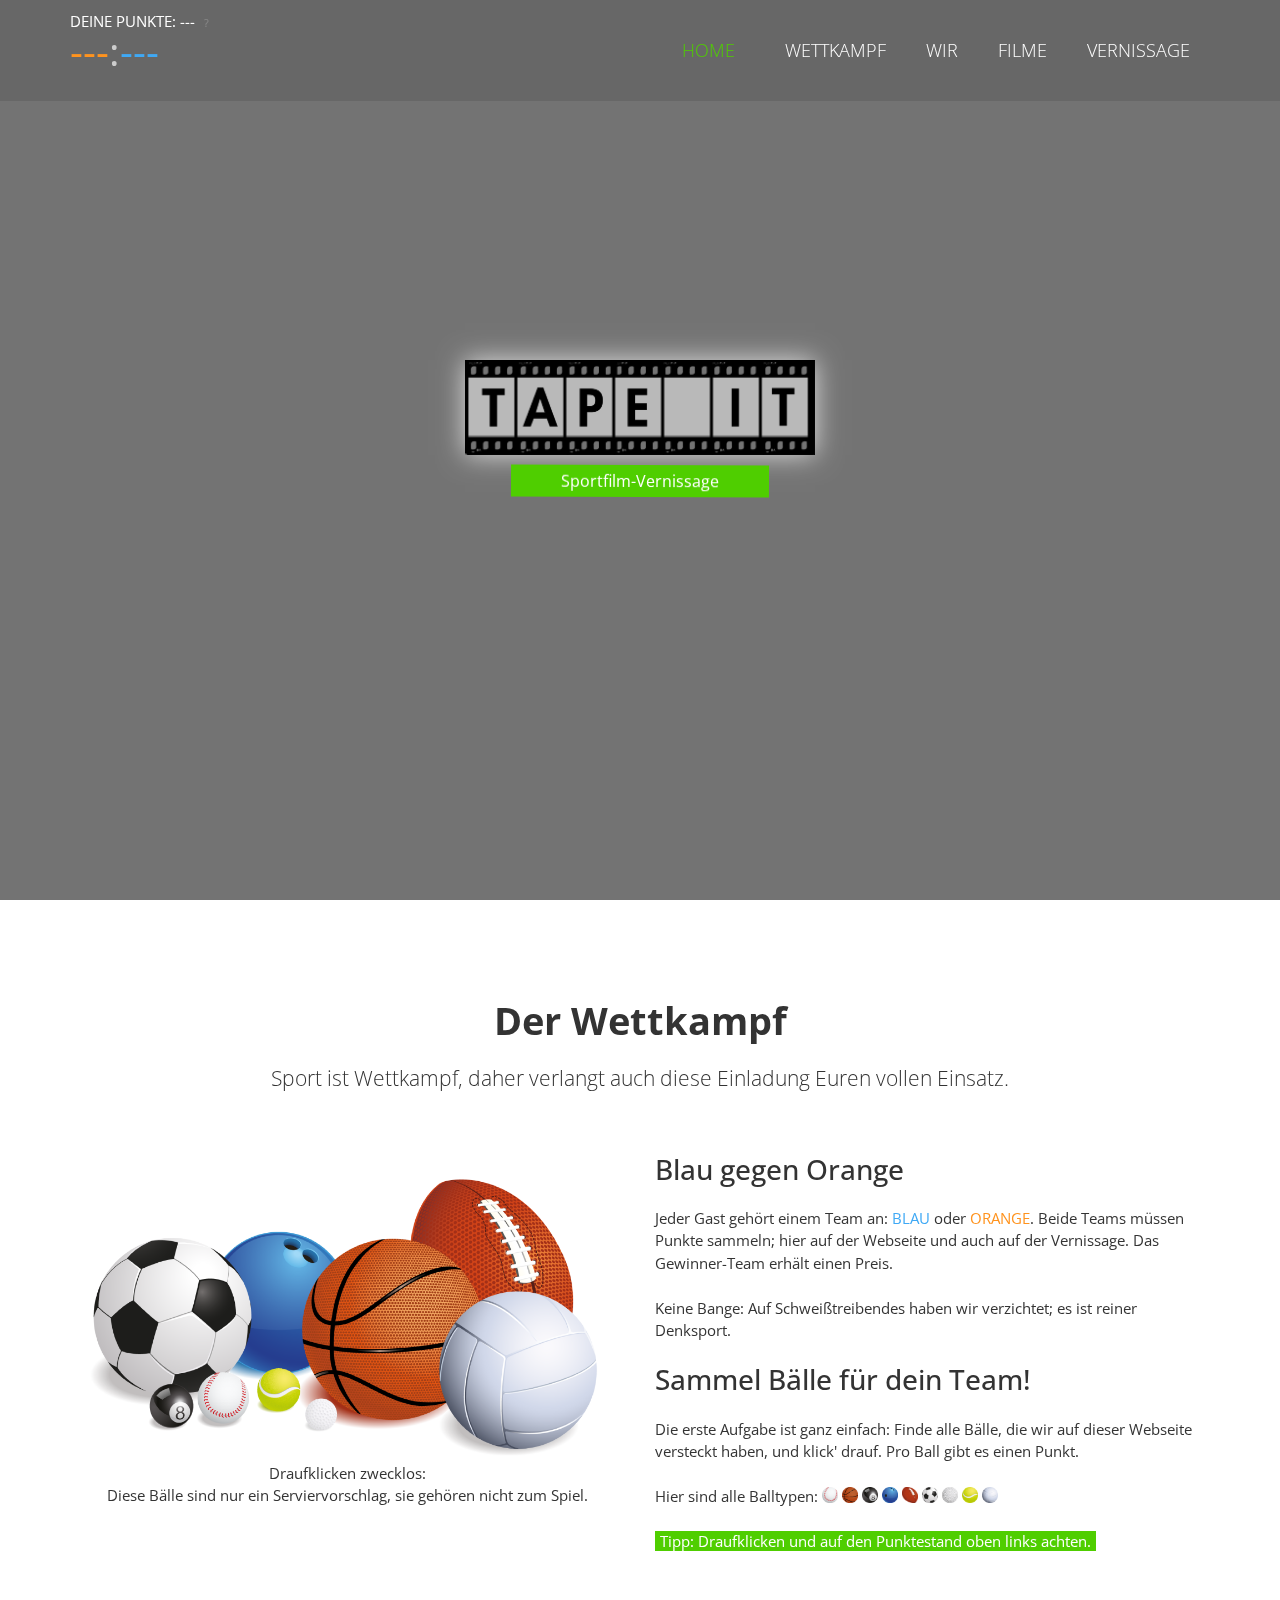
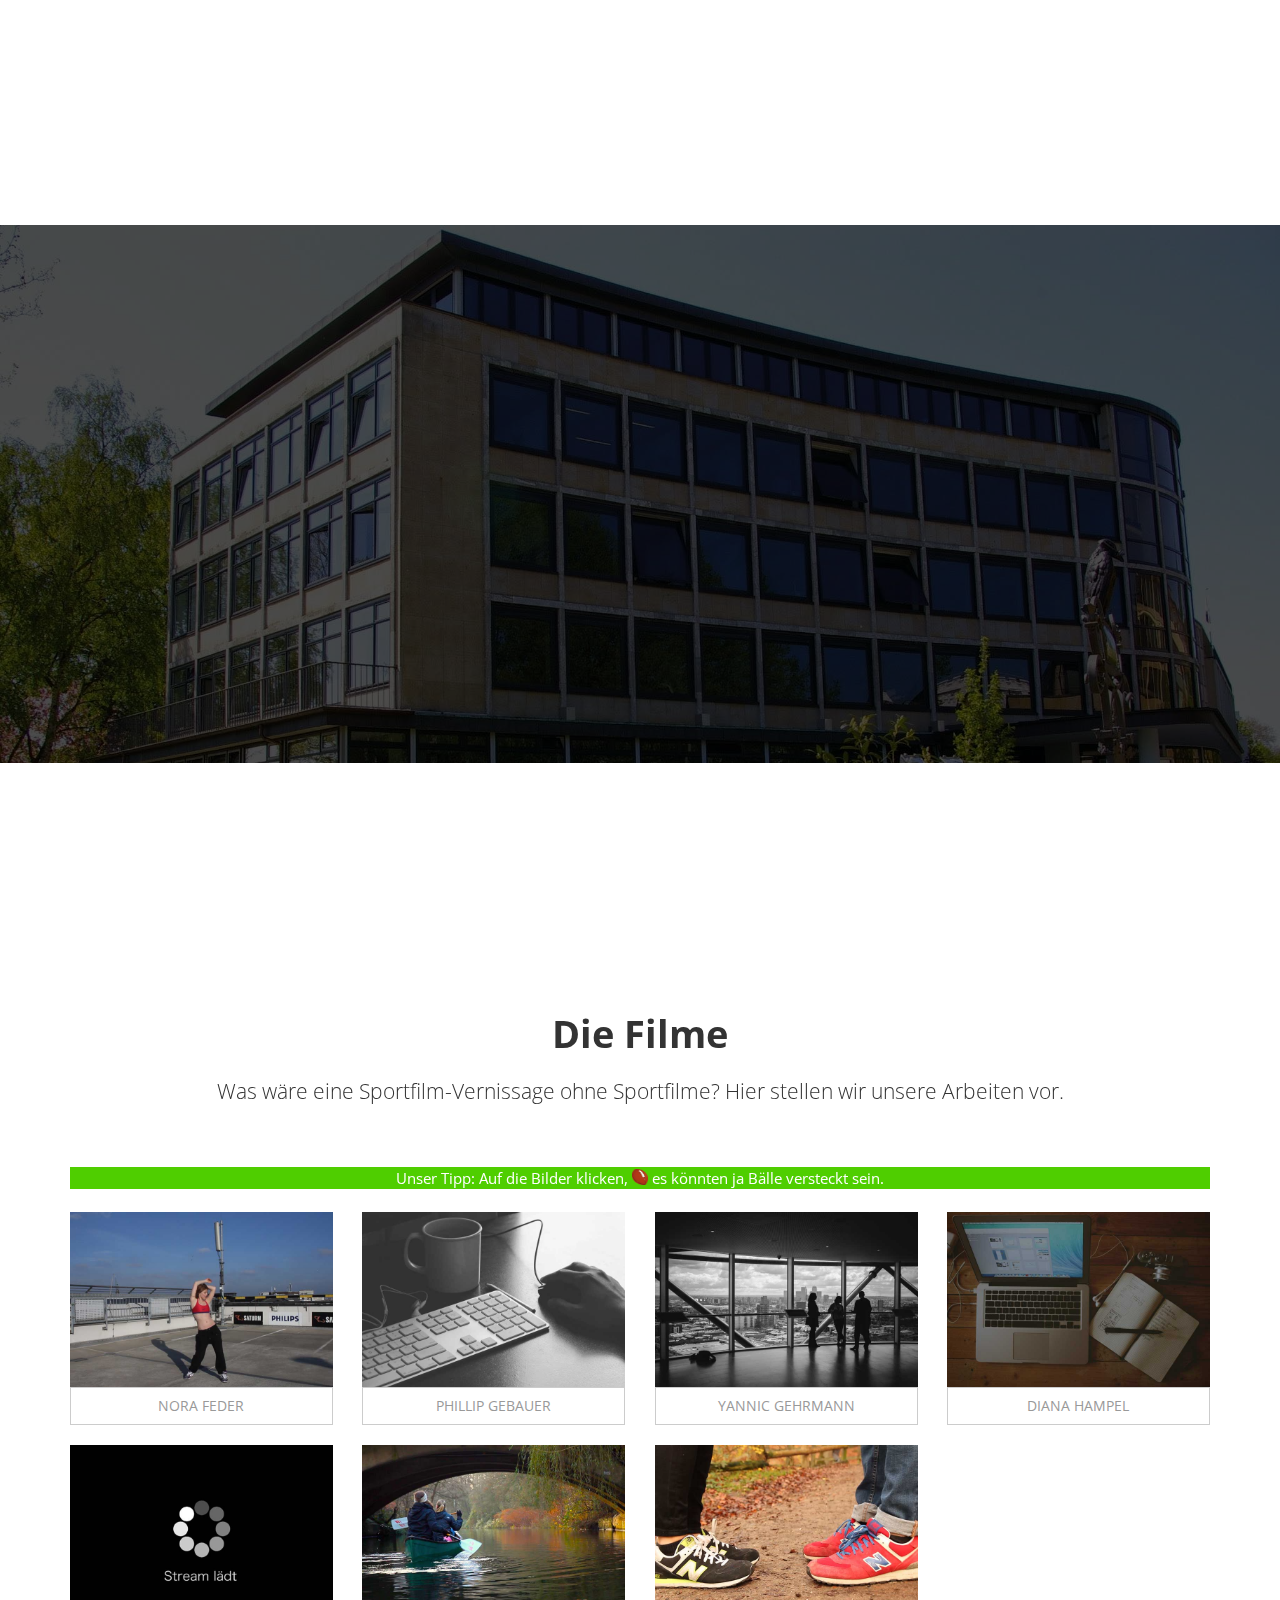
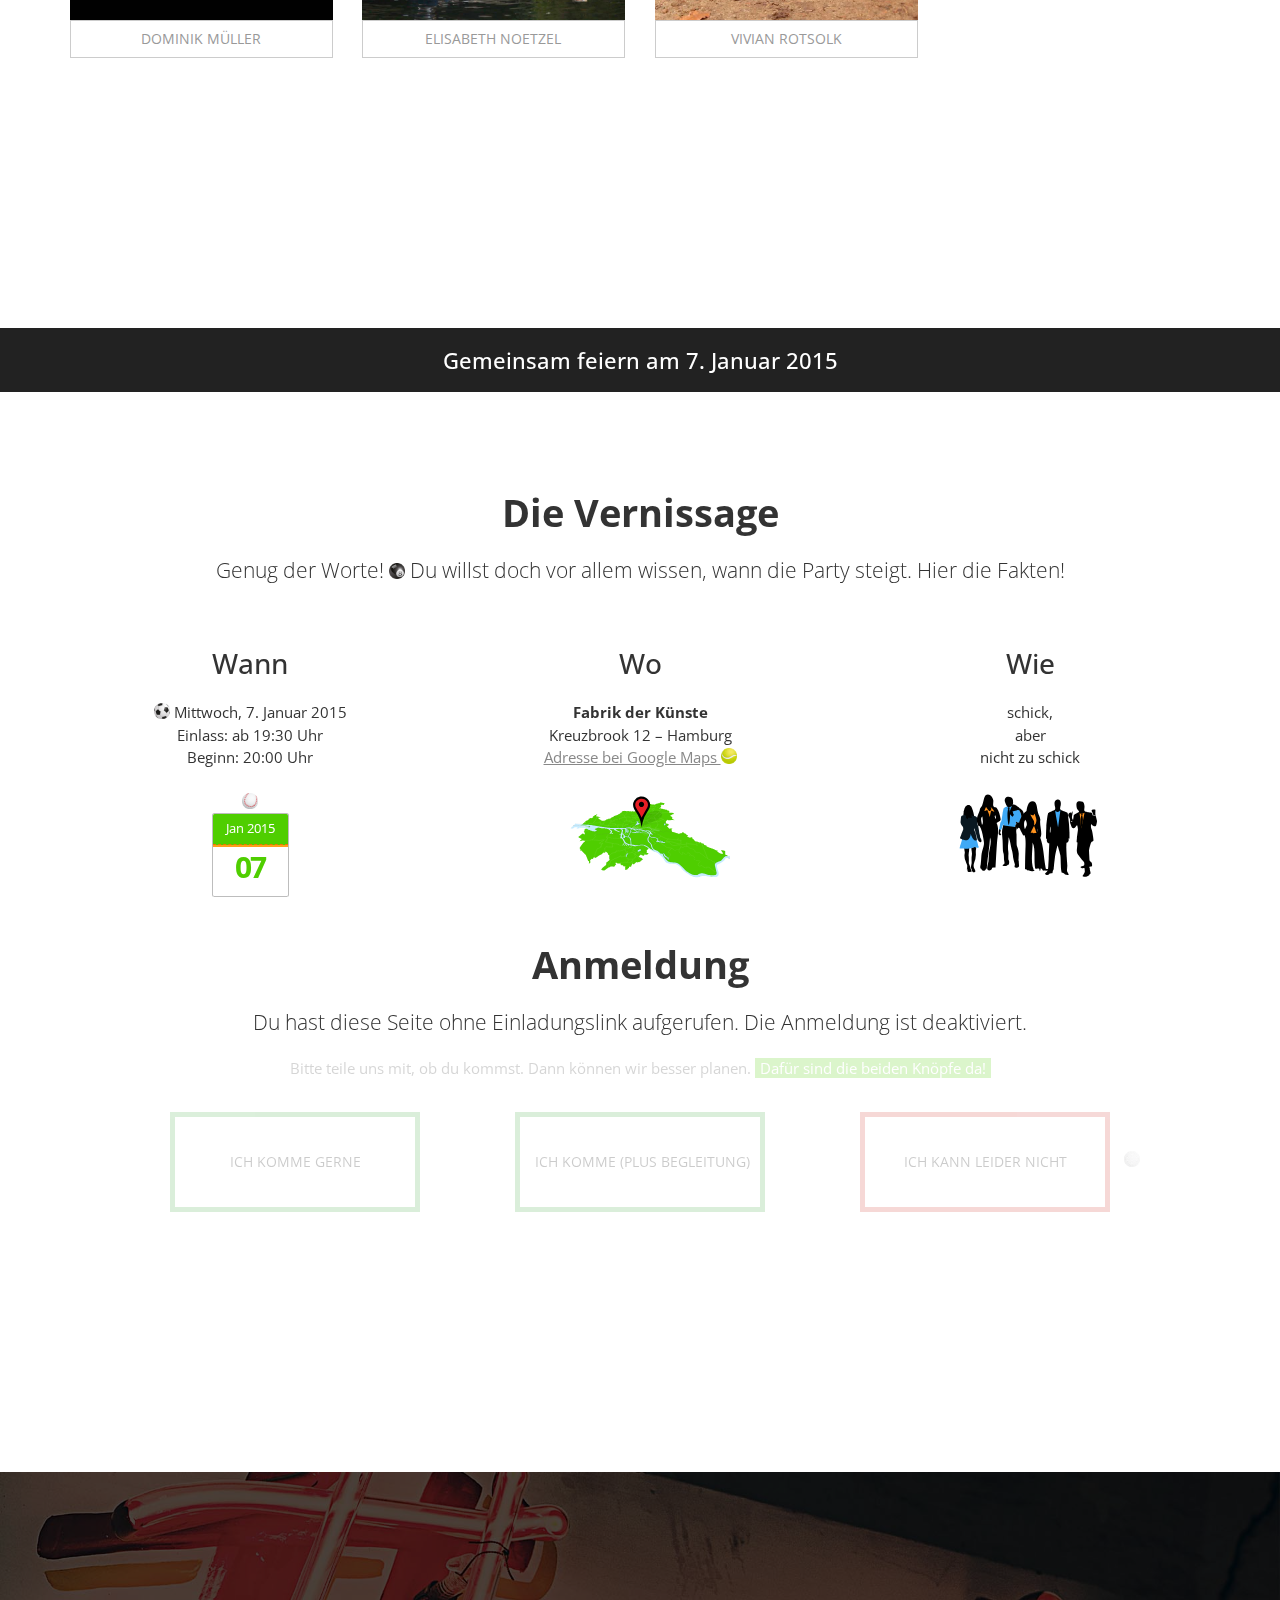
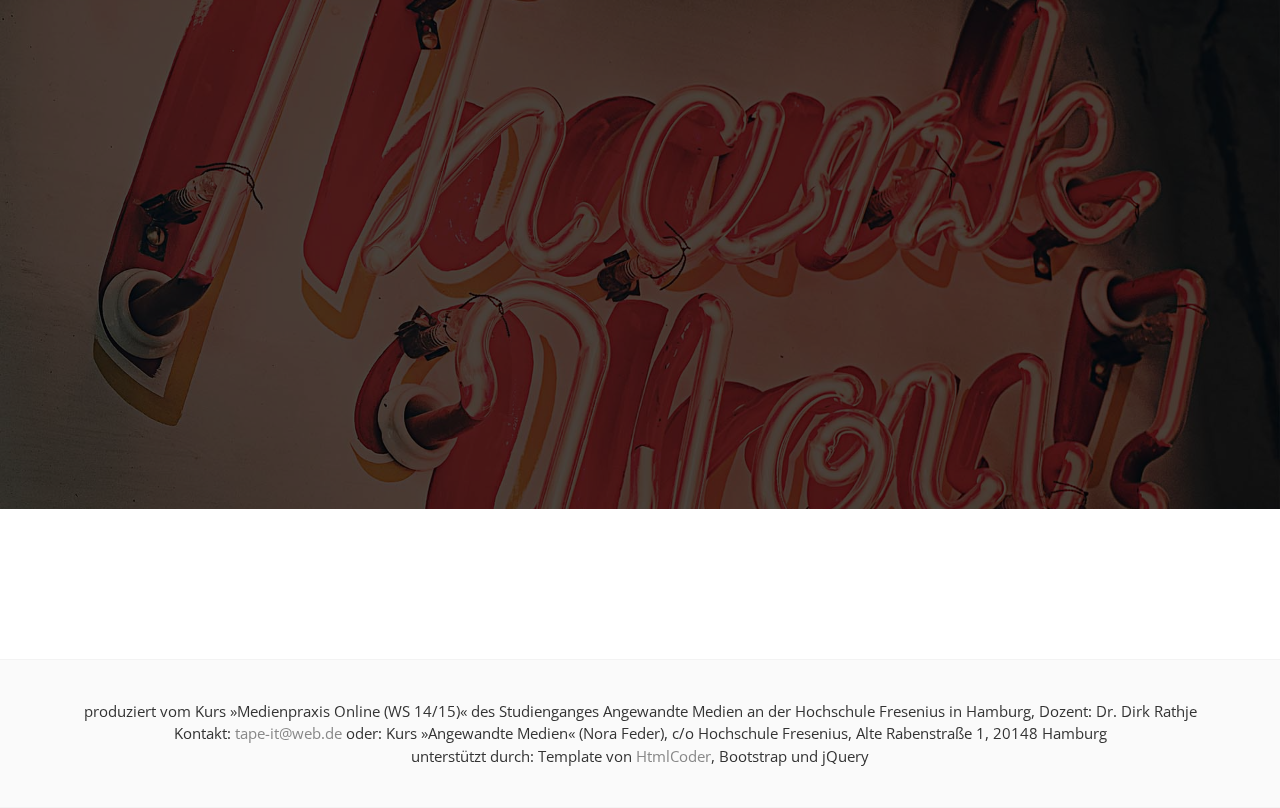
<file: src/index.html>
<!DOCTYPE html>
<!--[if IE 9]> <html lang="en" class="ie9"> <![endif]-->
<!--[if !IE]><!-->
<html lang="en">
<!--<![endif]-->
<head>
	<meta charset="utf-8">
	<title>TAPE IT</title>
	<meta name="description" content="Worthy a Bootstrap-based, Responsive HTML5 Template">
	<meta name="author" content="Kurs Medienpraxis Online 14/15 an der Hochschule Freseniues, Hamnburg">

	<!-- Mobile Meta -->
	<meta name="viewport" content="width=device-width, initial-scale=1.0">

	<!-- Web Fonts -->
	<link href='http://fonts.googleapis.com/css?family=Open+Sans:400italic,700italic,400,700,300&amp;subset=latin,latin-ext' rel='stylesheet' type='text/css'>
	<link href='http://fonts.googleapis.com/css?family=Raleway:700,400,300' rel='stylesheet' type='text/css'>

	<!-- Bootstrap core CSS -->
	<link href="bootstrap/css/bootstrap.css" rel="stylesheet">

	<!-- Font Awesome CSS -->
	<link href="fonts/font-awesome/css/font-awesome.css" rel="stylesheet">

	<!-- Plugins -->
	<link href="css/animations.css" rel="stylesheet">

	<!-- Worthy core CSS file -->
	<link href="css/style.css" rel="stylesheet">

	<!-- Custom css -->
	<link href="css/custom.css" rel="stylesheet">
</head>

<body class="no-trans">
	<!-- scrollToTop -->
	<!-- ================ -->
	<div class="scrollToTop"><i class="icon-up-open-big"></i></div>

	<!-- header start -->
	<!-- ================ -->
	<header class="header fixed clearfix navbar navbar-fixed-top">
		<div class="container">
			<div class="row">
				<div class="col-md-4">

					<!-- header-left start -->
					<!-- ================ -->
					<div class="header-left clearfix">
						<div class="header__score smooth-scroll">
							<div class="header__score-label">Deine Punkte: <span class="currentGuestHitCount">---</span> <a href="#wettkampf" class="help">?</a></div>
							<div class="header__score-body">
								<span class="orange scoreOrange">---</span>:<span class="blue scoreBlue">---</span>

							</div>
						</div>




					</div>
					<!-- header-left end -->

				</div>
				<div class="col-md-8">

					<!-- header-right start -->
					<!-- ================ -->
					<div class="header-right clearfix">

						<!-- main-navigation start -->
						<!-- ================ -->
						<div class="main-navigation animated">

							<!-- navbar start -->
							<!-- ================ -->
							<nav class="navbar navbar-default" role="navigation">
								<div class="container-fluid">

									<!-- Toggle get grouped for better mobile display -->
									<div class="navbar-header">
										<button type="button" class="navbar-toggle" data-toggle="collapse" data-target="#navbar-collapse-1">
											<span class="sr-only">Toggle navigation</span>
											<span class="icon-bar"></span>
											<span class="icon-bar"></span>
											<span class="icon-bar"></span>
										</button>
									</div>

									<!-- Collect the nav links, forms, and other content for toggling -->
									<div class="collapse navbar-collapse scrollspy smooth-scroll" id="navbar-collapse-1">
										<ul class="nav navbar-nav navbar-right">
											<li class="active"><a href="#banner">Home</a></li>
											<li><a href="#wettkampf">Wettkampf</a></li>
											<li><a href="#wir">Wir</a></li>
											<li><a href="#filme">Filme</a></li>
											<li><a href="#vernissage">Vernissage</a></li>
											<!-- <li><a href="#sponsoren">Sponsoren</a></li> -->
										</ul>
									</div>

								</div>
							</nav>
							<!-- navbar end -->

						</div>
						<!-- main-navigation end -->

					</div>
					<!-- header-right end -->

				</div>
			</div>
		</div>
	</header>
	<!-- header end -->

	<!-- banner start -->
	<!-- ================ -->
	<div id="banner" class="banner">
		<div id="video-wrapper">x</div>
		<div class="banner-caption">
			<div class="container">
				<div class="row">
					<div class="col-md-8 col-md-offset-2 object-non-visible text-center" data-animation-effect="fadeIn">
						<p class="logo-wrapper text-center"><img id="logo_solo" src="images/logo_solo.png" class="img-responsive" alt="Logo: Tape it"/>
							<p class="subtitle lead text-center" id="subtitle-1">Sportfilm-Vernissage</p>
						</div>
					</div>
				</div>
			</div>
		</div>
		<!-- banner end -->

		<!-- section start -->
		<!-- ================ -->
		<div class="section bg-white">
			<div class="container">
				<div class="row">
					<div class="col-md-12">
						<h1 id="wettkampf" class="title text-center">Der Wettkampf</h1>
						<p class="lead text-center">Sport ist Wettkampf, daher verlangt auch diese Einladung Euren vollen Einsatz.</p>
						<div class="space"></div>
						<div class="row">
							<!-- <div class="col-md-6 text-center">
							<div class="score-animation">
							<span class="orange">023</span>:<span class="blue">389</span>
						</div>
					</div> -->
					<div class="col-md-6 text-center">
						<figure>
							<img src="images/baelle-natural/_komposition.png" class="img-responsive" style="margin: 0 auto; width: 100%" alt=""><figcaption>
								Draufklicken zwecklos:<br> Diese Bälle sind nur ein Serviervorschlag, sie gehören nicht zum Spiel.
							</figcaption>
						</figure>
					</div>
					<div class="col-md-6">
						<h2>Blau gegen Orange</h2>
						<p>Jeder Gast gehört einem Team an: <span class="blue">BLAU</span> oder <span class="orange">ORANGE</span>. Beide Teams müssen Punkte sammeln; hier auf der Webseite und auch auf der Vernissage. Das Gewinner-Team erhält einen Preis.</p>
						<p>
							Keine Bange: Auf Schweißtreibendes haben wir verzichtet; es ist reiner Denksport.
						</p>
						<p class="teamAssociation teamAssociation--orange">
							Du gehörst zum Team <span class="orange">ORANGE</span>.<br><span class="note">Das wissen wir, weil du dem Link auf der Einladung gefolgt bist.</span>
						</p>
						<p class="teamAssociation teamAssociation--blue">
							Du gehörst zum Team <span class="blue">BLAU</span>.<br><span class="note">Das wissen wir, weil du dem Link auf der Einladung gefolgt bist.</span>
						</p>
						<p class="teamAssociation teamAssociation--teamless">
							Du gehörst zu keinem Team.<br><span class="note">Du hast offenbar keinen Einladungslink erhalten oder ihn nicht genutzt.</span>
						</p>

						<p></p>

						<h2>Sammel Bälle für dein Team!</h2>
						<p>Die erste Aufgabe ist ganz einfach: Finde alle Bälle, die wir auf dieser Webseite versteckt haben, und klick' drauf. Pro Ball gibt es einen Punkt.</p>

						<p> Hier sind alle Balltypen:
							<span class="ball ball--baseball"></span>
							<span class="ball ball--basketball"></span>
							<span class="ball ball--billardkugel"></span>
							<span class="ball ball--bowlingkugel"></span>
							<span class="ball ball--football"></span>
							<span class="ball ball--fussball"></span>
							<span class="ball ball--golfball"></span>
							<span class="ball ball--tennisball"></span>
							<span class="ball ball--volleyball"></span>

						</p>
						<p>
							<span class="note">Tipp: Draufklicken und auf den Punktestand oben links achten.</span>
						</p>
					</div>
				</div>
			</div>
		</div>
	</div>
</div>
<!-- section end -->

<!-- section start -->
<!-- ================ -->
<div class="section translucent-bg bg-image-1">
	<div class="container object-non-visible" data-animation-effect="fadeIn">
		<h1 id="wir"  class="text-center title">Sieben Studierende, drei Kurse, eine Party</h1>
		<div class="space"></div>
		<div class="row">
			<div class="col-sm-4">
				<h2 class="">Wer sind wir?</h4>
					<p>Wir, das sind Diana, Dominik, Elisabeth, Nora, Phillip, Vivian und Yannic,
						Studierende der Angewandten Medien an der Hochschule Fresenius. Uns alle vereint der Studienschwerpunkt »Sport-, Medien- und Eventmanagement« und das Ziel in einer dieser Branchen beruflich Karriere zu machen. <span class="ball ball--golfball"></span></p>
					</div>
					<div class="col-sm-4">
						<h2 class="">Drittes Semester</h4>
							<p>In dieser Zukunft spielt das Thema Cross-Media (also die vernetzte Nutzung verschiedener Medien) garantiert eine noch wichtigere Rolle als heute. Daher wurden unsere Kurse »Cross-Media: Film«, »Cross-Media: Event« und »Medienpraxis Online« in unserem dritten Semester ebenfalls vernetzt. <span class="ball ball--basketball"></span></p>
						</div>
						<div class="col-sm-4">
							<h2 class="">Tape-it</h4>
								<p>Die Sportfilm-Vernissage »Tape-it«, zu der wir am 7.&nbsp;Januar 2015 in die Fabrik der Künste einladen, bildet den Höhepunkt unserer Cross-Media-Kampagne. Also klickt auf den Anmelde-Button! Kommt vorbei! Feiert mit uns das Ende des Semesters!</p>
							</div>
						</div>
					</div>

				</div>
			</div>
		</div>
	</div>
	<!-- section end -->

	<!-- section start -->
	<!-- ================ -->
	<div class="section">
		<div class="container">
			<h1 class="text-center title" id="filme">Die Filme</h1>
			<div class="separator"></div>
			<p class="lead text-center">Was wäre eine Sportfilm-Vernissage ohne Sportfilme? Hier stellen wir unsere Arbeiten vor.</p>
			<!-- portfolio items end -->
			<div class="space"></div>
			<p class="text-center note">Unser Tipp: Auf die Bilder klicken, <span class="ball ball--football"></span> es könnten ja Bälle versteckt sein.</p>

			<div class="row">
				<div class="col-md-12">

					<!-- isotope filters start -->
					<!--						<div class="filters text-center">
					<ul class="nav nav-pills">
					<li class="active"><a href="#" data-filter="*">All</a></li>
					<li><a href="#" data-filter=".web-design">Web design</a></li>
					<li><a href="#" data-filter=".app-development">App development</a></li>
					<li><a href="#" data-filter=".site-building">Site building</a></li>
				</ul>
			</div>
		-->
		<!-- isotope filters end -->

		<!-- portfolio items start -->
		<div class="isotope-container row grid-space-20">
			<div class="col-sm-6 col-md-3 isotope-item web-design" id="film-nora">
				<div class="image-box">
					<div class="overlay-container">
						<img src="images/filme/nora.jpg" alt="">
						<a class="overlay" data-toggle="modal" data-target="#project-nora">
							<i class="fa fa-search-plus"></i>
							<span>Support your style</span>
						</a>
					</div>
					<a class="btn btn-default btn-block" data-toggle="modal" data-target="#project-nora" href="#film-nora">Nora Feder</a>
				</div>
				<!-- Modal -->
				<div class="modal fade" id="project-nora" tabindex="-1" role="dialog" aria-labelledby="project-nora-label" aria-hidden="true">
					<div class="modal-dialog modal-lg">
						<div class="modal-content">
							<div class="modal-header">
								<button type="button" class="close" data-dismiss="modal"><span aria-hidden="true">&times;</span><span class="sr-only">Schließen</span></button>
								<h4 class="modal-title" id="project-nora-label">Support your style</h4>
							</div>
							<div class="modal-body">

								<div class="row">
									<div class="col-md-6 film-nora__body">
									</div>

									<div class="col-md-6">
										<img src="images/filme/nora.jpg" alt="">
									</div>
								</div>
							</div>
							<div class="modal-footer">
								<button type="button" class="btn btn-sm btn-default" data-dismiss="modal">Schließen</button>
							</div>
						</div>
					</div>
				</div>
				<!-- Modal end -->
			</div>

			<div class="col-sm-6 col-md-3 isotope-item app-development">
				<div class="image-box">
					<div class="overlay-container">
						<img src="images/filme/phillip.jpg" alt="">
						<a class="overlay" data-toggle="modal" data-target="#project-phillip">
							<i class="fa fa-search-plus"></i>
							<span>TIMEFIGHT</span>
						</a>
					</div>
					<a class="btn btn-default btn-block" data-toggle="modal" data-target="#project-phillip">Phillip Gebauer</a>
				</div>
				<!-- Modal -->
				<div class="modal fade" id="project-phillip" tabindex="-1" role="dialog" aria-labelledby="project-phillip-label" aria-hidden="true">
					<div class="modal-dialog modal-lg">
						<div class="modal-content">
							<div class="modal-header">
								<button type="button" class="close" data-dismiss="modal"><span aria-hidden="true">&times;</span><span class="sr-only">Schließen</span></button>
								<h4 class="modal-title" id="project-phillip-label">TIMEFIGHT</h4>
							</div>
							<div class="modal-body">

								<div class="row">
									<div class="col-md-6 film-phillip__body">
									</div>

									<div class="col-md-6">
										<img src="images/filme/phillip.jpg" alt="">
									</div>
								</div>
							</div>
							<div class="modal-footer">
								<button type="button" class="btn btn-sm btn-default" data-dismiss="modal">Schließen</button>
							</div>
						</div>
					</div>
				</div>
				<!-- Modal end -->
			</div>

			<div class="col-sm-6 col-md-3 isotope-item web-design">
				<div class="image-box">
					<div class="overlay-container">
						<img src="images/filme/yannic.jpg" alt="">
						<a class="overlay" data-toggle="modal" data-target="#project-yannic">
							<i class="fa fa-search-plus"></i>
							<span>Dont't dream it, do it!</span>
						</a>
					</div>
					<a class="btn btn-default btn-block" data-toggle="modal" data-target="#project-yannic">Yannic Gehrmann</a>
				</div>
				<!-- Modal -->
				<div class="modal fade" id="project-yannic" tabindex="-1" role="dialog" aria-labelledby="project-yannic-label" aria-hidden="true">
					<div class="modal-dialog modal-lg">
						<div class="modal-content">
							<div class="modal-header">
								<button type="button" class="close" data-dismiss="modal"><span aria-hidden="true">&times;</span><span class="sr-only">Schließen</span></button>
								<h4 class="modal-title" id="project-yannic-label">Dont't dream it, do it!</h4>
							</div>
							<div class="modal-body">

								<div class="row">
									<div class="col-md-6 film-yannic__body">
									</div>
									<div class="col-md-6">
										<img src="images/filme/yannic.jpg" alt="">
									</div>
								</div>
							</div>
							<div class="modal-footer">
								<button type="button" class="btn btn-sm btn-default" data-dismiss="modal">Schließen</button>
							</div>
						</div>
					</div>
				</div>
				<!-- Modal end -->
			</div>

			<div class="col-sm-6 col-md-3 isotope-item site-building">
				<div class="image-box">
					<div class="overlay-container">
						<img src="images/filme/diana.jpg" alt="">
						<a class="overlay" data-toggle="modal" data-target="#project-diana">
							<i class="fa fa-search-plus"></i>
							<span>Being a hero</span>
						</a>
					</div>
					<a class="btn btn-default btn-block" data-toggle="modal" data-target="#project-diana">Diana Hampel</a>
				</div>
				<!-- Modal -->
				<div class="modal fade" id="project-diana" tabindex="-1" role="dialog" aria-labelledby="project-diana-label" aria-hidden="true">
					<div class="modal-dialog modal-lg">
						<div class="modal-content">
							<div class="modal-header">
								<button type="button" class="close" data-dismiss="modal"><span aria-hidden="true">&times;</span><span class="sr-only">Schließen</span></button>
								<h4 class="modal-title" id="project-diana-label">Be a hero</h4>
							</div>
							<div class="modal-body">

								<div class="row">
									<div class="col-md-6 film-diana__body">
									</div>

									<div class="col-md-6">
										<img src="images/filme/diana.jpg" alt="">
									</div>
								</div>
							</div>
							<div class="modal-footer">
								<button type="button" class="btn btn-sm btn-default" data-dismiss="modal">Schließen</button>
							</div>
						</div>
					</div>
				</div>
				<!-- Modal end -->
			</div>

			<div class="col-sm-6 col-md-3 isotope-item app-development">
				<div class="image-box">
					<div class="overlay-container">
						<img src="images/filme/dominik.jpg" alt="">
						<a class="overlay" data-toggle="modal" data-target="#project-dominik">
							<i class="fa fa-search-plus"></i>
							<span>Wait for it</span>
						</a>
					</div>
					<a class="btn btn-default btn-block" data-toggle="modal" data-target="#project-dominik">Dominik Müller</a>
				</div>
				<!-- Modal -->
				<div class="modal fade" id="project-dominik" tabindex="-1" role="dialog" aria-labelledby="project-dominik-label" aria-hidden="true">
					<div class="modal-dialog modal-lg">
						<div class="modal-content">
							<div class="modal-header">
								<button type="button" class="close" data-dismiss="modal"><span aria-hidden="true">&times;</span><span class="sr-only">Schließen</span></button>
								<h4 class="modal-title" id="project-dominik-label">Wait for it</h4>
							</div>
							<div class="modal-body">

								<div class="row">
									<div class="col-md-6 film-dominik__body">
									</div>
									<div class="col-md-6">
										<img src="images/filme/dominik.jpg" alt="">
									</div>
								</div>
							</div>
							<div class="modal-footer">
								<button type="button" class="btn btn-sm btn-default" data-dismiss="modal">Schließen</button>
							</div>
						</div>
					</div>
				</div>
				<!-- Modal end -->
			</div>

			<div class="col-sm-6 col-md-3 isotope-item web-design">
				<div class="image-box">
					<div class="overlay-container">
						<img src="images/filme/elisabeth.jpg" alt="">
						<a class="overlay" data-toggle="modal" data-target="#project-elisabeth">
							<i class="fa fa-search-plus"></i>
							<span>Globetrotterin</span>
						</a>
					</div>
					<a class="btn btn-default btn-block" data-toggle="modal" data-target="#project-elisabeth">Elisabeth Noetzel</a>
				</div>
				<!-- Modal -->
				<div class="modal fade" id="project-elisabeth" tabindex="-1" role="dialog" aria-labelledby="project-elisabeth-label" aria-hidden="true">
					<div class="modal-dialog modal-lg">
						<div class="modal-content">
							<div class="modal-header">
								<button type="button" class="close" data-dismiss="modal"><span aria-hidden="true">&times;</span><span class="sr-only">Schließen</span></button>
								<h4 class="modal-title" id="project-elisabeth-label">Globetrotterin</h4>
							</div>
							<div class="modal-body">

								<div class="row">
									<div class="col-md-6 film-elisabeth__body">
									</div>

									<div class="col-md-6">
										<img src="images/filme/elisabeth.jpg" alt="">
									</div>
								</div>
							</div>
							<div class="modal-footer">
								<button type="button" class="btn btn-sm btn-default" data-dismiss="modal">Schließen</button>
							</div>
						</div>
					</div>
				</div>
				<!-- Modal end -->
			</div>

			<div class="col-sm-6 col-md-3 isotope-item site-building">
				<div class="image-box">
					<div class="overlay-container">
						<img src="images/filme/vivian.jpg" alt="">
						<a class="overlay" data-toggle="modal" data-target="#project-vivian">
							<i class="fa fa-search-plus"></i>
							<span>Get your own balance in life</span>
						</a>
					</div>
					<a class="btn btn-default btn-block" data-toggle="modal" data-target="#project-vivian">Vivian Rotsolk</a>
				</div>
				<!-- Modal -->
				<div class="modal fade" id="project-vivian" tabindex="-1" role="dialog" aria-labelledby="project-vivian-label" aria-hidden="true">
					<div class="modal-dialog modal-lg">
						<div class="modal-content">
							<div class="modal-header">
								<button type="button" class="close" data-dismiss="modal"><span aria-hidden="true">&times;</span><span class="sr-only">Schließen</span></button>
								<h4 class="modal-title" id="project-vivian-label">Get your own balance in life</h4>
							</div>
							<div class="modal-body">

								<div class="row">
									<div class="col-md-6 film-vivian__body">
									</div>

									<div class="col-md-6">
										<img src="images/filme/vivian.jpg" alt="">
									</div>
								</div>
							</div>
							<div class="modal-footer">
								<button type="button" class="btn btn-sm btn-default" data-dismiss="modal">Schließen</button>
							</div>
						</div>
					</div>
				</div>
				<!-- Modal end -->
			</div>

		</div>

	</div>
</div>
</div>
</div>
<!-- section end -->


<!-- section start -->
<!-- ================ -->
<div class="default-bg space">
	<div class="container">
		<div class="row">
			<div class="col-md-8 col-md-offset-2">
				<h3 class="text-center">Gemeinsam feiern am 7. Januar 2015</h3>
			</div>
		</div>
	</div>
</div>
<!-- section end -->


<!-- .footer start -->
<!-- ================ -->
<div class="section">
	<div class="container">
		<h1 class="title text-center" id="vernissage">Die Vernissage</h1>
		<p class="lead text-center">
			Genug der Worte! <span class="ball ball--billardkugel"></span> Du willst doch vor allem wissen, wann die Party steigt. Hier die Fakten!</p>

		</p>
		<div class="space"></div>
		<div class="row">
			<div class="col-sm-12 col-md-4 text-center">
				<h2>Wann</h2>
				<p>	<span class="ball ball--fussball"></span>
					Mittwoch, 7. Januar 2015<br>
					Einlass: ab 19:30 Uhr<br>
					Beginn: 20:00 Uhr
				</p><span class="ball ball--baseball"></span>
				<time datetime="2015-01-07" class="icon">
					<!-- <em>Donnerstag</em> -->
					<strong>Jan 2015</strong>
					<span>07</span>
				</time>

			</div>
			<div class="col-sm-12 col-md-4 text-center">

				<h2>Wo</h2>
				<p>
					<strong>Fabrik der Künste</strong><br>
					Kreuzbrook 12 – Hamburg<br>
					<a href="https://goo.gl/maps/6Te5g">Adresse bei Google Maps <span class="ball ball--tennisball"></span></a>

				</p>
				<p>
					<img src="images/location.svg" alt="Karte" class="img-responsive" style="width: 50%; margin: 0 auto;"></img>

				</p>
			</div>
			<div class="col-sm-12 col-md-4 text-center">

				<h2>Wie</h2>
				<p>
					schick,<br>
					aber<br>
					nicht zu schick
					<!-- oder wie Ihr wollt<br>
					<a href="http://www.knigge.de/themen/kleidung/dresscode-einmaleins-5252.htm">Knigge</a> -->
				</p>
				<p>
					<img src="images/dresscode.svg" alt="Karte" class="img-responsive" style="width: 50%; margin: 0 auto;"></img>

				</p>
			</div>
		</div>



		<div class="space"></div>


		<h1 class="title text-center">Anmeldung</h1>

		<div class="registration--not-logged-in">

			<p class="lead text-center">
				Du hast diese Seite ohne Einladungslink aufgerufen. Die Anmeldung ist deaktiviert.</span>
			</p>


		</div>

		<div class="registration--logged-in">

			<p class="text-center">
				Bitte teile uns mit, ob du kommst. Dann können wir besser planen. <span class="note">Dafür sind die beiden Knöpfe da!</span>
			</p>
			<div class="row">
				<div class="col-sm-12 col-md-4 text-right">
					<input type="submit" value="Ich komme gerne" id="btn-registration-coming" class="btn btn-success btn-registration  btn-lg">
				</div>
				<div class="col-sm-12 col-md-4 text-center">
					<input type="submit" value="Ich komme (plus Begleitung)" id="btn-registration-coming-plus-one" class="btn btn-registration btn-success btn-lg">
				</div>
				<div class="col-sm-12 col-md-4 text-left">

					<input type="submit" value="Ich kann leider nicht" id="btn-registration-not-coming" class="btn btn-registration  btn-danger btn-lg">
					<span class="ball ball--golfball"></span>

				</div>
			</div>

		</div>

	</div>
</div>
<!-- .section end -->


<!-- section start -->
<!-- ================ -->
<div class="section translucent-bg bg-image-2 pb-clear">
	<div class="container object-non-visible" data-animation-effect="fadeIn">
		<h1 id="sponsoren" class="title text-center">Sponsoren</h1>
		<p class="lead text-center">
			Wir danken unseren Sponsoren ganz herzlich für ihre Unterstützung!
		</p>

	</p>
	<div class="space"></div>
	<div class="row">
		<div class="col-md-4">
			<div class="">
				<h3 class="media-heading">Fabrik der Künste</h3>
				<p>Für Geduld, Großzügigkeit und geringem Geschäftsinn (natürlich nur uns gegenüber).</p>
			</div>
		</div>
		<div class="col-md-4">
			<div class="">
				<h3 class="media-heading">Box Academy Wandsbek</h3>
				<p>Für die freundliche Bereitstellung einer ihrer Räume und eines ihrer Talente.</p>
			</div>
		</div>
		<div class="col-md-4">
			<div class="">
				<h3 class="media-heading">Wings Team</h3>
				<p>Für die spendable Bereitstellung von 30 Litern.</p>
			</div>
		</div>
	</div>
	<div class="row">
		<div class="col-md-4">
			<div class="">
				<h3 class="media-heading">Pony Bar</h3>
				<p>Für die super Räumlichkeiten, die in Diana Hampels Film zu sehen sind.</p>
			</div>
		</div>
		<div class="col-md-4">
			<div class="">
				<h3 class="media-heading">Technik Jan</h3>
				<p>Für das Beben bei der Vernissage dank der hervorragenden Sound-Ausstattung.</p>
			</div>
		</div>
		<div class="col-md-4">
			<div class="">
				<h3 class="media-heading">LifeThek</h3>
				<p>Für das große Entgegenkommen.</p>
			</div>
		</div>
	</div>
	<div class="row">
		<div class="col-md-4">
			<div class="">
				<h3 class="media-heading">Nicole Johannsen</h3>
				<p>Für die liebenswürdige Bereitstellung des iMacs zur Präsentation der Webseite auf der Vernissage.</p>
			</div>
		</div>
		<div class="col-md-4">
			<div class="">
				<h3 class="media-heading">Hochschule Fresenius</h3>
				<p>Für die Kostenübernahme unseres Einkaufs.</p>
			</div>
		</div>
	</div>
	<br><br><br><br>


</div>

<!-- section end -->
</div>
<!-- section end -->


<!-- footer start -->
<!-- ================ -->
<footer id="footer">



	<!-- .subfooter start -->
	<!-- ================ -->
	<div class="subfooter">
		<div class="container">
			<div class="row">
				<div class="col-md-12">
					<p class="text-center">produziert vom Kurs »Medienpraxis Online (WS 14/15)« des Studienganges Angewandte Medien an der Hochschule Fresenius in Hamburg, Dozent: Dr. Dirk Rathje</p>
					<p class="text-center">Kontakt: <a href="tape-it@web.de">tape-it@web.de</a> oder: Kurs »Angewandte Medien« (Nora Feder), c/o Hochschule Fresenius, Alte Rabenstraße 1, 20148 Hamburg</p>
					<p class="text-center">unterstützt durch: Template von <a target="_blank" href="http://htmlcoder.me">HtmlCoder</a>, Bootstrap und jQuery </p>
				</div>
			</div>
		</div>
	</div>
	<!-- .subfooter end -->

</footer>
<!-- footer end -->




<div class="modal fade" id="no-invitation-code" tabindex="-1" role="dialog" aria-labelledby="basicModal" aria-hidden="true">
	<div class="modal-dialog">
		<div class="modal-content">
			<div class="modal-header">
				<button type="button" class="close" data-dismiss="modal" aria-hidden="true">&times;</button>
				<h4 class="modal-title" id="myModalLabel">Hallo</h4>
			</div>
			<div class="modal-body">
				<p>
					du hast diese Webseite <strong>ohne gültigen Einladungscode</strong> aufgerufen.
					Damit du dennoch auf Punktejagd gehen kannst, bist du als Gastspieler angemeldet.
				</p>
				<p>
					Solltest du eine Einladung erhalten haben, so nutze bitte den darin enthaltenen persönlichen Link. Damit kannst du für dein Team Punkte sammeln und uns über dein Kommen oder Nicht-Kommen unterrichten.<span class="ball ball--volleyball"></span>
				</p>
			</div>
			<div class="modal-footer">
				<button type="button" class="btn btn-default" data-dismiss="modal">Schließen</button>
			</div>
		</div>
	</div>
</div>

<!-- JavaScript files placed at the end of the document so the pages load faster
================================================== -->
<!-- Jquery and Bootstap core js files -->
<script type="text/javascript" src="plugins/jquery.min.js"></script>
<script type="text/javascript" src="bootstrap/js/bootstrap.min.js"></script>

<!-- Modernizr javascript -->
<script type="text/javascript" src="plugins/modernizr.js"></script>

<!-- Isotope javascript -->
<script type="text/javascript" src="plugins/isotope/isotope.pkgd.min.js"></script>

<!-- Backstretch javascript -->
<script type="text/javascript" src="plugins/jquery.backstretch.min.js"></script>

<!-- Appear javascript -->
<script type="text/javascript" src="plugins/jquery.appear.js"></script>

<!-- Initialization of Plugins -->
<script type="text/javascript" src="js/template.js"></script>

<script type="text/javascript" charset="utf-8" src="js/jquery.tubular.1.0.js"></script>

<script src="https://cdn.firebase.com/js/client/2.0.6/firebase.js"></script>
<script src="js/firebase.js"></script>
<script src="js/custom.js"></script>

<!-- Piwik -->
<script type="text/javascript">
var _paq = _paq || [];
_paq.push(['disableCookies']);
_paq.push(['trackPageView']);
_paq.push(['enableLinkTracking']);
(function() {
	var u="https://piwik.liqwit.com/";
	_paq.push(['setTrackerUrl', u+'piwik.php']);
	_paq.push(['setSiteId', 3]);
	var d=document, g=d.createElement('script'), s=d.getElementsByTagName('script')[0];
	g.type='text/javascript'; g.async=true; g.defer=true; g.src=u+'piwik.js'; s.parentNode.insertBefore(g,s);
})();
</script>
<noscript><p><img src="https://piwik.liqwit.com/piwik.php?idsite=3" style="border:0;" alt="" /></p></noscript>
<!-- End Piwik Code 2 -->


</body>
</html>
</file>
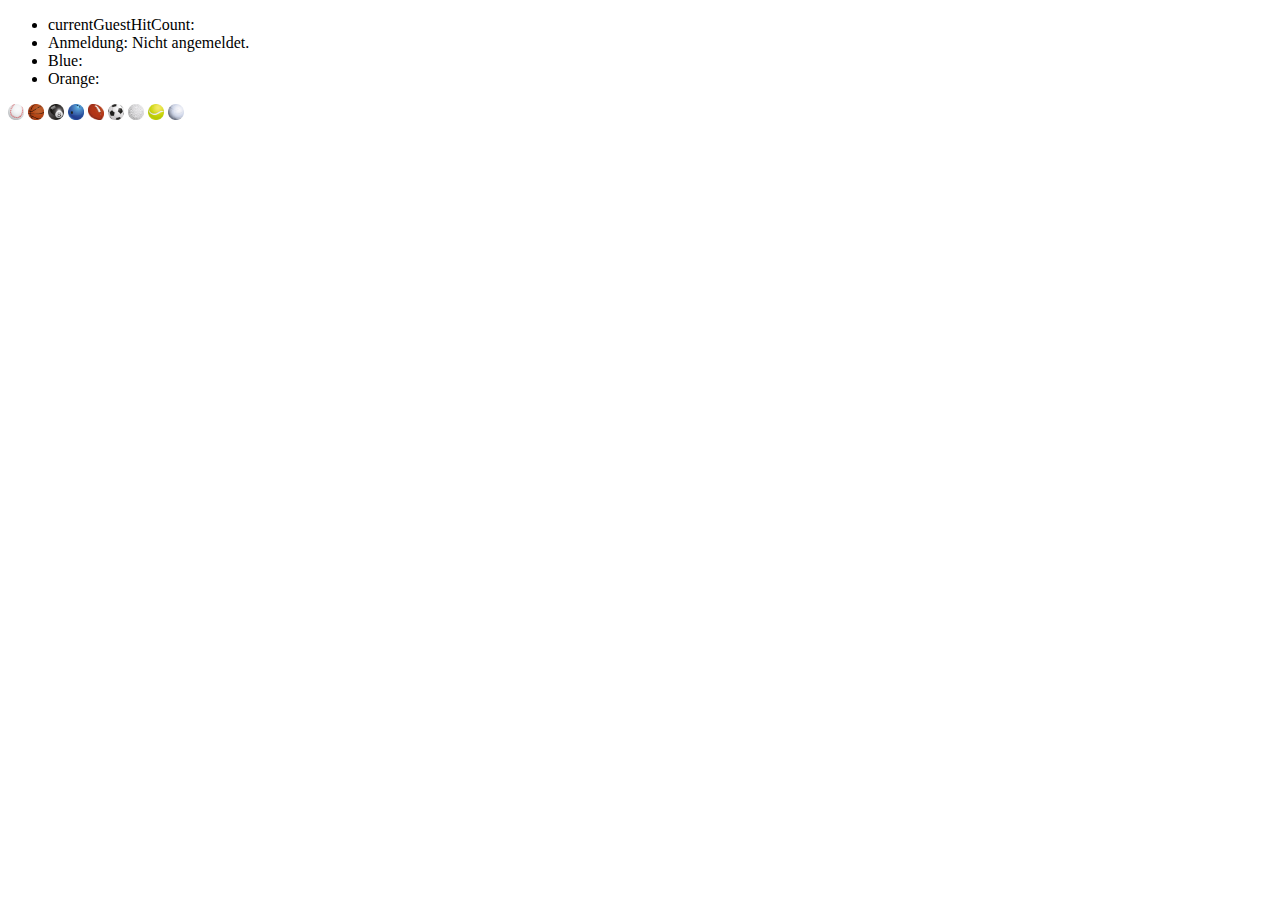
<file: src/firebasetest.html>
<!DOCTYPE html>
<!--[if IE 9]> <html lang="en" class="ie9"> <![endif]-->
<!--[if !IE]><!-->
<html lang="en">
<!--<![endif]-->
<head>
    <meta charset="utf-8">
    <title>TAPE IT</title>
    <link href="css/custom.css" rel="stylesheet">


</head>

<body>

    <ul>
        <li>
            currentGuestHitCount: <span class="currentGuestHitCount"></span>
        </li>
        <li>
            Anmeldung: <span class="loggedStatusMessage">Nicht angemeldet.</span>
        </li>
        <li>
            Blue: <span class="scoreBlue"></span>
        </li>
        <li>
            Orange: <span class="scoreOrange"></span>
        </li>
    </ul>


    <span class="ball ball--baseball"></span>
    <span class="ball ball--basketball"></span>
    <span class="ball ball--billardkugel"></span>
    <span class="ball ball--bowlingkugel"></span>
    <span class="ball ball--football"></span>
    <span class="ball ball--fussball"></span>
    <span class="ball ball--golfball"></span>
    <span class="ball ball--tennisball"></span>
    <span class="ball ball--volleyball"></span>


</body>

<script src="https://cdn.firebase.com/js/client/2.0.6/firebase.js"></script>
<script type="text/javascript" src="plugins/jquery.min.js"></script>
<script src="js/papaparse.min.js"></script>
<script src="js/firebase.js"></script>


</html>
</file>
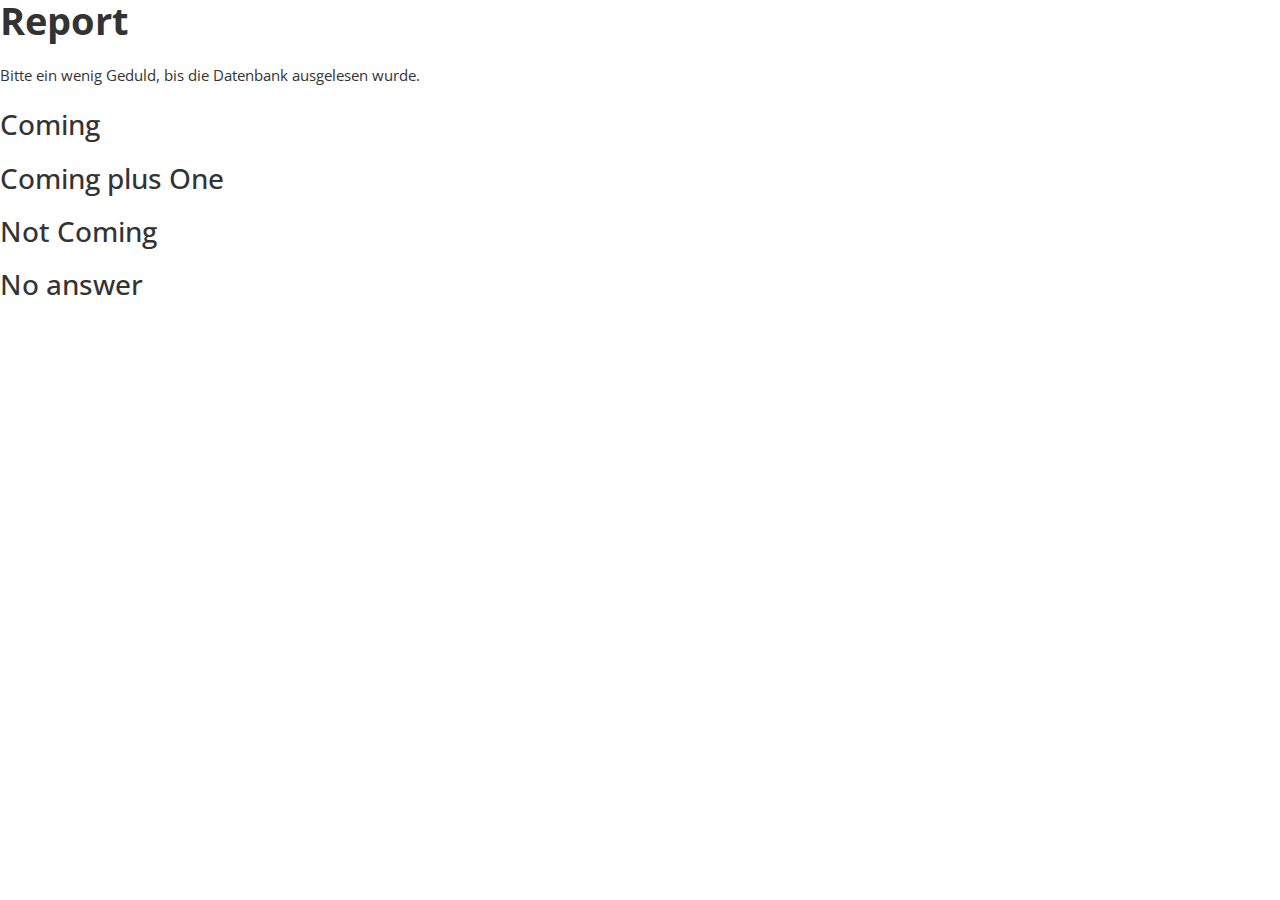
<file: src/report.html>
<!DOCTYPE html>
<!--[if IE 9]> <html lang="en" class="ie9"> <![endif]-->
<!--[if !IE]><!-->
<html lang="en">
<!--<![endif]-->
<head>
	<meta charset="utf-8">
	<title>TAPE IT</title>
	<meta name="description" content="Worthy a Bootstrap-based, Responsive HTML5 Template">
	<meta name="author" content="Kurs Medienpraxis Online 14/15 an der Hochschole Freseniues, Hamnburg">

	<!-- Mobile Meta -->
	<meta name="viewport" content="width=device-width, initial-scale=1.0">

	<!-- Web Fonts -->
	<link href='http://fonts.googleapis.com/css?family=Open+Sans:400italic,700italic,400,700,300&amp;subset=latin,latin-ext' rel='stylesheet' type='text/css'>
	<link href='http://fonts.googleapis.com/css?family=Raleway:700,400,300' rel='stylesheet' type='text/css'>

	<!-- Bootstrap core CSS -->
	<link href="bootstrap/css/bootstrap.css" rel="stylesheet">

	<!-- Font Awesome CSS -->
	<link href="fonts/font-awesome/css/font-awesome.css" rel="stylesheet">

	<!-- Plugins -->
	<link href="css/animations.css" rel="stylesheet">

	<!-- Worthy core CSS file -->
	<link href="css/style.css" rel="stylesheet">

	<!-- Custom css -->
	<link href="css/custom.css" rel="stylesheet">
</head>

<body class="no-trans">


	<h1>Report</h1>
	<p>
		Bitte ein wenig Geduld, bis die Datenbank ausgelesen wurde.
	</p>
	<h2>Coming</h2>
	<ol class="report-coming">
	</ol>
	<h2>Coming plus One</h2>
	<ol class="report-coming-plus-one">
	</ol>
	<h2>Not Coming</h2>
	<ol class="report-not-coming">
	</ol>
	<h2>No answer</h2>
	<ol class="report-no-registration">
	</ol>


<!-- JavaScript files placed at the end of the document so the pages load faster
================================================== -->
<!-- Jquery and Bootstap core js files -->
<script type="text/javascript" src="plugins/jquery.min.js"></script>
<script type="text/javascript" src="bootstrap/js/bootstrap.min.js"></script>

<script src="https://cdn.firebase.com/js/client/2.0.6/firebase.js"></script>
<script src="js/papaparse.min.js"></script>
<script src="js/firebase.js"></script>


<script>

$(document).ready(function(){
	getReport();

});


</script>

</body>
</html>
</file>
<file: src/css/style.css>
/* Theme Name:Worthy - Free Powerful Theme by HtmlCoder
Author:HtmlCoder
Author URI:http://www.htmlcoder.me
Version:1.0.0
Created:November 2014
License:Creative Commons Attribution 3.0 License (https://creativecommons.org/licenses/by/3.0/)
File Description:Main CSS file of the template */

/* Typography
----------------------------------------------------------------------------- */
body {
	font-family: 'Open Sans', sans-serif;
}
.site-name {
	font-family: 'Raleway', sans-serif;
}
html,
body {
	height: 100%;
}
body {
	font-size: 15px;
	line-height: 1.50;
	color: #333333;
	background-color: #ffffff;
	position: relative;
}
h1,
h2,
h3,
h4,
h5,
h6 {
	color: #333333;
}
h1 {
	font-size: 38px;
	font-weight: 700;
	margin-bottom: 20px;
}
h2 {
	font-size: 28px;
	margin-bottom: 15px;
}
h3 {
	font-size: 22px;
}
h4 {
	font-size: 18px;
	font-weight: 700;
}
h5 {
	font-size: 16px;
	text-transform: uppercase;
	font-weight: 700;
}
h6 {
	font-weight: 700;
}
h1 span,
h2 span,
h3 span,
h4 span {
	color: #339BEB;
}
.text-colored {
	color: #55acee;
}
a {
	color: #55acee;
}
a:hover {
	color: #339BEB;
}
a:focus,
a:active {
	outline: none;
}
.large {
	font-size: 18px;
}
img {
	display: block;
	max-width: 100%;
	height: auto;
}
.list-unstyled li {
	padding: 5px 0;
}
.list-horizontal {
	padding: 15px 0;
}
.list-horizontal-item img {
	display: block;
	margin: 0 auto;
}
.list-icons {
	padding: 0;
	margin: 20px 0;
	list-style: none;
	font-size: 18px;
}
.list-icons li {
	padding: 0 0 15px 0;
}
blockquote {
	border-left: none;
	padding-left: 0;
	padding-right: 0;
}
.title {
	margin-top: 0;
}

/* Layout
----------------------------------------------------------------------------- */
.header {
	color: #ffffff;
	background-color: rgba(0, 0, 0, 0.10);
	padding: 10px 0;
	-webkit-transition: all 0.2s ease-in-out;
	-moz-transition: all 0.2s ease-in-out;
	-o-transition: all 0.2s ease-in-out;
	-ms-transition: all 0.2s ease-in-out;
	transition: all 0.2s ease-in-out;
}
.banner {
	width: 100%;
	height: 100%;
	min-height: 100%;
	position: relative;
	color: #fff;
}
.banner-image {
	vertical-align: middle;
	min-height: 100%;
	width: 100%;
}
.banner:after {
	position: absolute;
	top: 0;
	left: 0;
	right: 0;
	bottom: 0;
	background-color: rgba(0, 0, 0, 0.55);
	content: "";
}
.banner-caption {
	position: absolute;
	top: 40%;
	width: 100%;
	z-index: 2;
}
.subfooter {
	background-color: #fafafa;
	border-top: 1px solid #f3f3f3;
	border-bottom: 1px solid #f3f3f3;
	padding: 40px 0;
}
.section {
	background-color: #ffffff;
	padding: 100px 0;
}

/* Backgrounds
----------------------------------------------------------------------------- */
.default-bg {
	background-color: #222222;
	color: #ffffff;
}
.default-bg.blue {
	background-color: #55acee;
}
.translucent-bg {
	color: #ffffff;
}
.default-bg h1,
.default-bg h2,
.default-bg h3,
.default-bg h4,
.default-bg h5,
.default-bg h6,
.translucent-bg h1,
.translucent-bg h2,
.translucent-bg h3,
.translucent-bg h4,
.translucent-bg h5,
.translucent-bg h6 {
	color: #ffffff;
}
.default-bg blockquote footer,
.translucent-bg blockquote footer {
	color: #cccccc;
}
.default-bg a,
.translucent-bg a {
	color: #ffffff;
	text-decoration: underline;
}
.default-bg a:hover,
.translucent-bg a:hover {
	text-decoration: none;
}
.translucent-bg {
	-webkit-background-size: cover !important;
	-moz-background-size: cover !important;
	-o-background-size: cover !important;
	background-size: cover !important;
	background-position: 50% 0;
	background-repeat: no-repeat;
	z-index: 1;
	position: relative;
}
.translucent-bg .translucent-bg {
	margin-top: 80px;
	z-index: 3;
}
.translucent-bg:after {
	content: "";
	position: absolute;
	top: 0;
	left: 0;
	z-index: 2;
	width: 100%;
	height: 100%;
	background-color: rgba(0, 0, 0, 0.7);
}
.translucent-bg.blue:after {
	background-color: rgba(85, 172, 238, 0.7);
}
.translucent-bg .container {
	z-index: 3;
	position: relative;
}
.bg-image-1 {
	background: url("../images/bg-image-1.jpg") 50% 0px no-repeat;
}
.bg-image-2 {
	background: url("../images/bg-thank-you.jpg") 50% 0px no-repeat;
}

/* Misc
----------------------------------------------------------------------------- */
.object-non-visible {
	opacity: 0;
	filter: alpha(opacity=0);
}
.object-visible,
.touch .object-non-visible {
	opacity: 1 !important;
	filter: alpha(opacity=100) !important;
}

/* Targeting only Firefox for smoothest animations */
@-moz-document url-prefix() {
	.object-visible,
	.touch .object-non-visible {
		-webkit-transition: opacity 0.6s ease-in-out;
		-moz-transition: opacity 0.6s ease-in-out;
		-o-transition: opacity 0.6s ease-in-out;
		-ms-transition: opacity 0.6s ease-in-out;
		transition: opacity 0.6s ease-in-out;
	}
}
.space {
	padding: 20px 0;
}
.pr-10 {
	padding-right: 10px;
}
.pl-10 {
	padding-left: 10px;
}
.pb-clear {
	padding-bottom: 0;
}

/* Sections
----------------------------------------------------------------------------- */
.banner-caption h1,
.banner-caption h2,
.banner-caption h3,
.banner-caption h4,
.banner-caption h5,
.banner-caption h6 {
	color: #ffffff;
}
.banner-caption h1 {
	font-size: 60px;
}
.subfooter p {
	margin-bottom: 0;
}

/* Template Components
----------------------------------------------------------------------------- */
/* Buttons
---------------------------------- */
.btn {
	padding: 8px 15px;
	font-size: 14px;
	line-height: 1.42857143;
	min-width: 160px;
	text-align: center;
	border-radius: 0;
	text-transform: uppercase;
	-webkit-transition: all 0.2s ease-in-out;
	-moz-transition: all 0.2s ease-in-out;
	-ms-transition: all 0.2s ease-in-out;
	-o-transition: all 0.2s ease-in-out;
	transition: all 0.2s ease-in-out;
}
.btn-default {
	color: black;
	border: 1px solid #cccccc;
}
.btn-default:hover {
	color: #ffffff;
	background-color: #4fce00;
	border-color: #339BEB;
}

/* Collapse
---------------------------------- */
.panel-group .panel {
	-webkit-border-radius: 0px;
	-moz-border-radius: 0px;
	border-radius: 0px;
	border: none;
}
.panel-default > .panel-heading {
	padding: 0;
	outline: none;
	border: none;
	-webkit-border-radius: 0;
	-moz-border-radius: 0;
	-o-border-radius: 0;
	border-radius: 0;
	width: 100%;
}
.panel-default > .panel-heading + .panel-collapse > .panel-body {
	border: 1px solid #f0f0f0;
	border-top: none;
	background-color: #fafafa
}
.panel-heading a {
	font-weight: 400;
	padding: 12px 35px 12px 15px;
	display: inline-block;
	width: 100%;
	background-color: #55acee;
	color: #ffffff;
	position: relative;
	text-decoration: none;
}
.panel-heading a.collapsed {
	color: #ffffff;
	background-color: #333333;
}
.panel-heading a:after {
	font-family: "FontAwesome";
	content: "\f147";
	position: absolute;
	right: 15px;
	font-size: 14px;
	font-weight: 300;
	top: 50%;
	line-height: 1;
	margin-top: -7px;
}
.panel-heading a.collapsed:after {
	content: "\f196";
}
.panel-heading a:hover {
	text-decoration: none;
	background-color: #55acee;
	color: #ffffff;
}
.panel-title a i {
	padding-right: 10px;
	font-size: 20px;
}

/* Pills
---------------------------------- */
.nav-pills > li.active > a,
.nav-pills > li.active > a:hover,
.nav-pills > li.active > a:focus,
.nav-pills > li > a:hover {
	background-color: #55acee;
	border-color: #55acee;
	color: #ffffff;
}
.nav-pills > li > a {
	border-radius: 0;
	padding: 8px 20px;
	border: 1px solid #cacaca;
	color: #666666;
	font-size: 12px;
	text-transform: uppercase;
	font-weight: 300;
}

/* Forms
---------------------------------- */
.form-control {
	height: 45px;
	-webkit-border-radius: 0px;
	-moz-border-radius: 0px;
	border-radius: 0px;
}
.form-control-feedback {
	color: #cccccc;
}
.has-feedback label.sr-only ~ .form-control-feedback {
	top: 15px;
}
textarea {
	resize: vertical;
}

/* Modals
---------------------------------- */
.modal-content {
	-webkit-border-radius: 0px;
	-moz-border-radius: 0px;
	border-radius: 0px;
}
.modal-header {
	background-color: white;
	color: black;
}
.modal-header h4 {
	color: black;
}
.modal-header .close {
	font-weight: 300;
	color: #FFFFFF;
	text-shadow: none;
	filter: alpha(opacity=100);
	opacity: 1;
}

/* Large devices (Large desktops 1200px and up) */
@media (min-width:1200px) {
	.modal-lg {
		width: 1140px;
	}
}

/* Media
---------------------------------- */
.media .fa {
	font-size: 24px;
	width: 40px;
	height: 25px;
	line-height: 25px;
	padding: 0 5px;
	text-align: center;
}

/* Navigations
----------------------------------------------------------------------------- */
.header .navbar {
	margin-bottom: 0;
}
.main-navigation .navbar-default {
	background-color: transparent;
	border: none;
}
.main-navigation .navbar-default .navbar-nav > li > a {
	color: #fff;
	padding: 10px 20px;
	font-size: 18px;
	font-weight: 300;
}
.main-navigation .navbar-default .navbar-nav > li.active > a {
	background-color: transparent;
	color: #55acee;
}
.main-navigation .navbar-default .navbar-nav > li > a:hover,
.main-navigation .navbar-default .navbar-nav > li.active > a:hover {
	color: #55acee;
}
@media (min-width:768px) {
	.main-navigation .navbar-default .navbar-nav > li > a {
		padding-top: 30px;
		padding-bottom: 30px;
		-webkit-transition: all 0.3s ease-in-out;
		-moz-transition: all 0.3s ease-in-out;
		-o-transition: all 0.3s ease-in-out;
		-ms-transition: all 0.3s ease-in-out;
		transition: all 0.3s ease-in-out;
	}
}
@media (min-width:768px) and (max-width:991px) {
	.main-navigation .container-fluid {
		padding-left: 0;
		padding-right: 0;
	}
	.navbar-nav {
		float: left !important;
	}
}
@media (max-width:767px) {
	.header.navbar-fixed-top {
		position: absolute;
	}
}

/* Fixed Header
----------------------------------------------------------------------------- */
.fixed-header-on .header {
	background-color: rgba(0, 0, 0, 0.95);
	padding: 5px 0;
}
.fixed-header-on .site-name {
	font-size: 24px;
}
.fixed-header-on .logo {
	-webkit-transform: scale(0.8);
	transform: scale(0.8);
	margin-top: 0;
	margin-bottom: 0;
}
@media (min-width:768px) {
	.fixed-header-on .navbar-default .navbar-nav > li > a {
		padding-top: 20px;
		padding-bottom: 20px;
	}
}
@media (max-width:991px) {
	.fixed-header-on .logo,
	.fixed-header-on .site-name,
	.fixed-header-on .site-slogan {
		display: none;
	}
}

/* Blocks/Widgets
----------------------------------------------------------------------------- */
/* Logo, Site Name, Site Slogan
---------------------------------- */
.logo {
	margin: 10px 10px 10px 0;
	-webkit-transition: all 0.3s ease-in-out;
	-moz-transition: all 0.3s ease-in-out;
	-o-transition: all 0.3s ease-in-out;
	-ms-transition: all 0.3s ease-in-out;
	transition: all 0.3s ease-in-out;
}
.logo,
.site-name-and-slogan {
	float: left;
}
.site-name {
	font-size: 36px;
	-webkit-transition: all 0.3s ease-in-out;
	-moz-transition: all 0.3s ease-in-out;
	-o-transition: all 0.3s ease-in-out;
	-ms-transition: all 0.3s ease-in-out;
	transition: all 0.3s ease-in-out;
}
.site-name a {
	color: #ffffff;
}
.site-name a:hover {
	text-decoration: none;
}
.site-slogan {
	font-size: 12px;
}

/* Testimonials
---------------------------------- */
.testimonial .media-left {
	width: 60px;
}

/* Social Links
---------------------------------- */
.social-links {
	padding: 0;
	list-style: none;
	margin: 15px 0;
}
.social-links li {
	margin: 10px 25px 10px 0;
	display: inline-block;
	font-size: 36px;
}
.social-links li a {
	color: #333333;
	-webkit-transition: all 0.2s ease-in-out;
	-moz-transition: all 0.2s ease-in-out;
	-o-transition: all 0.2s ease-in-out;
	-ms-transition: all 0.2s ease-in-out;
	transition: all 0.2s ease-in-out;
}
.social-links li.twitter a:hover {
	color: #55acee;
}
.social-links li.skype a:hover {
	color: #00aff0;
}
.social-links li.linkedin a:hover {
	color: #0976b4;
}
.social-links li.googleplus a:hover {
	color: #dd4b39;
}
.social-links li.youtube a:hover {
	color: #b31217;
}
.social-links li.flickr a:hover {
	color: #ff0084;
}
.social-links li.facebook a:hover {
	color: #3b5998;
}
.social-links li.pinterest a:hover {
	color: #cb2027;
}

/* Isotope Items
---------------------------------- */
.filters {
	margin: 0 0 30px 0;
}
.filters .nav-pills > li {
	margin-right: 2px;
	margin-bottom: 2px;
}
.filters .nav-pills > li + li {
	margin-left: 0px;
}
.text-center.filters .nav-pills > li {
	margin-right: 2px;
	margin-left: 2px;
	margin-bottom: 2px;
	display: inline-block;
	float: none;
}
.isotope-container {
	overflow: hidden;
}
.isotope-item {
	margin-bottom: 20px;
}
.isotope-item .btn-default {
	color: #999999;
}
.isotope-item .btn-default:hover {
	color: #ffffff;
}
@media (max-width:480px) {
	.filters .nav-pills > li {
		width: 100%;
		display: block;
	}
}

/* Images Overlay
----------------------------------------------------------------------------- */
.overlay-container {
	position: relative;
	display: block;
	overflow: hidden;
}
.overlay {
	position: absolute;
	top: 0;
	bottom: -1px;
	left: 0;
	right: -1px;
	background-color: rgba(85, 172, 238, 0.9);
	cursor: pointer;
	overflow: hidden;
	opacity: 0;
	filter: alpha(opacity=0);
	-webkit-transform: scale(0.8);
	transform: scale(0.8);
	-webkit-transition: all linear 0.2s;
	-moz-transition: all linear 0.2s;
	-ms-transition: all linear 0.2s;
	-o-transition: all linear 0.2s;
	transition: all linear 0.2s;
}
.overlay:hover {
	text-decoration: none;
}
.overlay span {
	position: absolute;
	display: block;
	bottom: 10px;
	text-align: center;
	width: 100%;
	color: #ffffff;
	font-size: 13px;
	font-weight: 300;
}
.overlay i {
	position: absolute;
	left: 50%;
	top: 50%;
	font-size: 18px;
	line-height: 1x;
	color: #ffffff;
	margin-top: -8px;
	margin-left: -8px;
	text-align: center;
}
.overlay-container:hover .overlay {
	opacity: 1;
	filter: alpha(opacity=100);
	-webkit-transform: scale(1);
	transform: scale(1);
}
</file>
<file: src/css/custom.css>
/*
Theme Name: Worthy - Free Powerful Theme by HtmlCoder
Author:HtmlCoder
Author URI:http://www.htmlcoder.me
Version:1.0.0
Created:November 2014
License: Creative Commons Attribution 3.0 License (https://creativecommons.org/licenses/by/3.0/)
File Description: Place here your custom CSS styles
*/


.navbar {
        text-transform: uppercase;

}

#logo_solo {

    margin: 0 auto;


    -webkit-box-shadow: 0px 0px 25px 0px rgba(255, 255, 255, 0.76);
    -moz-box-shadow:    0px 0px 25px 0px rgba(255, 255, 255, 0.76);
    box-shadow:         0px 0px 25px 0px rgba(255, 255, 255,  0.76);


    width: 350px;

}

#subtitle-1 {

    -webkit-transform: rotateZ(.2deg);
    padding-left: 50px;
    padding-right: 50px;
    font-size: 16px;
}
p.logo-wrapper  {
    margin-bottom: 10px;
}
#subtitle-2 {
    -webkit-transform: rotateZ(-.2deg);
}



.orange {
    color: #ff931e;
}
.blue {
    color: #3fa9f5;
}
.green {
    color: #4fce00;
}

.note {

    background-color:  #4fce00;
    color: white;
    padding-left: 5px;
    padding-right: 5px;

}

.score-animation {
    font-size: 80px;
    color: #ccc;

}

#tubular-container {
    z-index: -100 !important;
}


.main-navigation .navbar-default .navbar-nav > li > a:hover,
.main-navigation .navbar-default .navbar-nav > li.active > a:hover,
.main-navigation .navbar-default .navbar-nav > li.active > a {
    color: #4fce00;
    padding-left: 0px;
    padding-right: 30px;

}

.teamAssociation {
    display: none;
}

.header__score-body {
    font-size: 40px;
    color: #ccc;
    line-height: 35px;
}

.header__score-body, .header__score-label {
    margin: 0;
}

.header__score-label a.help {
    padding-left: 5px;
    font-size: 75%;
}


.subtitle  {
    background-color: #4fce00;
    padding: 5px;
    font-weight: normal;
    display: inline-block;


}


.fixed-header-on .navbar-default .navbar-nav > li > a {

    padding-left: 0px;
    padding-right: 30px;
}



#btn-registration-coming,
#btn-registration-coming-plus-one,
#btn-registration-not-coming {

    margin: 10px;
    width: 250px;
    height: 100px;
    background-color: transparent;
    border-width: 5px;
    color: black;
}

#btn-registration-not-coming.btn--active {
    background-color: rgb(212, 63, 58);
}

#btn-registration-coming-plus-one.btn--active,
#btn-registration-coming.btn--active {
    background-color: #4fce00;
}


.ball {

    width: 16px;
    height: 16px;
    display: inline-block;
    cursor: pointer;
    margin-bottom: -1px;

}

.ball--hit {
    opacity: 0.2;
}


.ball--baseball {
    background: url(../images/baelle-100px-ohne-schatten/baseball.png) 50% 100%  no-repeat;
    background-size: 16px 16px;
}
.ball--fussball {
    background: url(../images/baelle-100px-ohne-schatten/fussball.png) 50% 100%  no-repeat;
    background-size: 16px 16px;
}

.ball--basketball {
    background: url(../images/baelle-100px-ohne-schatten/basketball.png) 50% 100%  no-repeat;
    background-size: 16px 16px;
}
.ball--billardkugel {
    background: url(../images/baelle-100px-ohne-schatten/billardkugel.png) 50% 100%  no-repeat;
    background-size: 16px 16px;
}
.ball--bowlingkugel {
    background: url(../images/baelle-100px-ohne-schatten/bowlingkugel.png) 50% 100%  no-repeat;
    background-size: 16px 16px;
}
.ball--football {
    background: url(../images/baelle-100px-ohne-schatten/football.png) 50% 100%  no-repeat;
    background-size: 16px 16px;
}
.ball--fussball {
    background: url(../images/baelle-100px-ohne-schatten/fussball.png) 50% 100%  no-repeat;
    background-size: 16px 16px;
}
.ball--golfball {
    background: url(../images/baelle-100px-ohne-schatten/golfball.png) 50% 100%  no-repeat;
    background-size: 16px 16px;
}
.ball--tennisball {
    background: url(../images/baelle-100px-ohne-schatten/tennisball.png) 50% 100%  no-repeat;
    background-size: 16px 16px;
}
.ball--volleyball {
    background: url(../images/baelle-100px-ohne-schatten/volleyball.png) 50% 100%  no-repeat;
    background-size: 16px 16px;
}


h1, h2, h3, h4, p {
    margin: 0px;
}
h1, h2, p {
    margin-bottom: 22.5px;
}

.overlay {
    background-color: rgba(79,206,0,0.85);
}
.overlay span {
    font-size: 16px;
}

.modal-body h3 {

    font-size: 18px;
    font-weight: bold;


}
.section {
    background-color: white;
}
a {
    color: #888;
}
.bg-image-2 a:hover {
    color: #888;
}
.section a {
    text-decoration: underline;
}
a:hover {
    color: #000;
}

.section a:hover {
    text-decoration: underline;
}



.overlay-container .btn {
    background-color: rgb(79,206,0) !important;
}

.image-box a {
    text-decoration: none;
}


time.icon
{
    font-size: 1em; /* change icon size */
    display: block;
    position: relative;
    margin: 0 auto;
    width: 5em;
    height: 5.5em;
    background-color: #fff;
    border-radius: 0.1em;
    box-shadow: 0 1px 0 #bdbdbd, 0 2px 0 #fff,  0 4px 0 #fff,  0 0 0 1px #bdbdbd;
    overflow: hidden;
}
time.icon *
{
    display: block;
    width: 100%;
    font-size: 15px;
    font-weight: normal;
    font-style: normal;
    text-align: center;
}
time.icon strong
{
    position: absolute;
    top: 0;
    padding: 0.4em 0;
    font-size: 13px;
    color: #fff;
    background-color: #4fce00;
    border-bottom: 1px dashed #f37302;
    box-shadow: 0 2px 0 #fd9f1b;
}
time.icon em
{
    position: absolute;
    font-size: 13px;

    bottom: 0.3em;
    color: #4fce00;
}
time.icon span
{
    font-size: 30px;
    letter-spacing: -0.05em;
    padding-top:1em;
    color: #4fce00;
    font-weight: bold;
}


.registration--logged-in {
    opacity: 0.2;
}
.logged-in .registration--logged-in {
    opacity: 1;
}

.section {

    margin-bottom: 150px;
}
</file>
<file: src/css/animations.css>
/*!
Animate.css - http://daneden.me/animate
Licensed under the MIT license - http://opensource.org/licenses/MIT

Copyright (c) 2014 Daniel Eden
*/

@import url(animate.css);

/*
Theme Name: Worthy - Free Powerful Theme by HtmlCoder
Author:HtmlCoder
Author URI:http://www.htmlcoder.me
Version:1.0.0
Created:November 2014
License: Creative Commons Attribution 3.0 License (https://creativecommons.org/licenses/by/3.0/)
File Description: Custom Animations
*/

/*Custom Animations*/

@-webkit-keyframes fadeInDownSmall {
  0% {
    opacity: 0;
    -webkit-transform: translate3d(0, -20px, 0);
    transform: translate3d(0, -20px, 0);
  }

  100% {
    opacity: 1;
    -webkit-transform: translate3d(0, 0, 0);
    transform: translate3d(0, 0, 0);
  }
}

@keyframes fadeInDownSmall {
  0% {
    opacity: 0;
    -webkit-transform: translate3d(0, -20px, 0);
    -ms-transform: translate3d(0, -20px, 0);
    transform: translate3d(0, -20px, 0);
  }

  100% {
    opacity: 1;
    -webkit-transform: translate3d(0, 0, 0);
    -ms-transform: translate3d(0, 0, 0);
    transform: translate3d(0, 0, 0);
  }
}

.fadeInDownSmall {
  -webkit-animation-name: fadeInDownSmall;
  animation-name: fadeInDownSmall;
}

@-webkit-keyframes fadeInLeftSmall {
  0% {
    opacity: 0;
    -webkit-transform: translate3d(-20px, 0, 0);
    transform: translate3d(-20px, 0, 0);
  }

  100% {
    opacity: 1;
    -webkit-transform: none;
    transform: none;
  }
}

@keyframes fadeInLeftSmall {
  0% {
    opacity: 0;
    -webkit-transform: translate3d(-20px, 0, 0);
    -ms-transform: translate3d(-20px, 0, 0);
    transform: translate3d(-20px, 0, 0);
  }

  100% {
    opacity: 1;
    -webkit-transform: none;
    -ms-transform: none;
    transform: none;
  }
}

.fadeInLeftSmall {
  -webkit-animation-name: fadeInLeftSmall;
  animation-name: fadeInLeftSmall;
}

@-webkit-keyframes fadeInRightSmall {
  0% {
    opacity: 0;
    -webkit-transform: translate3d(20px, 0, 0);
    transform: translate3d(20px, 0, 0);
  }

  100% {
    opacity: 1;
    -webkit-transform: none;
    transform: none;
  }
}

@keyframes fadeInRightSmall {
  0% {
    opacity: 0;
    -webkit-transform: translate3d(20px, 0, 0);
    -ms-transform: translate3d(20px, 0, 0);
    transform: translate3d(20px, 0, 0);
  }

  100% {
    opacity: 1;
    -webkit-transform: none;
    -ms-transform: none;
    transform: none;
  }
}

.fadeInRightSmall {
  -webkit-animation-name: fadeInRightSmall;
  animation-name: fadeInRightSmall;
}

@-webkit-keyframes fadeInUpSmall {
  0% {
    opacity: 0;
    -webkit-transform: translate3d(0, 20px, 0);
    transform: translate3d(0, 20px, 0);
  }

  100% {
    opacity: 1;
    -webkit-transform: none;
    transform: none;
  }
}

@keyframes fadeInUpSmall {
  0% {
    opacity: 0;
    -webkit-transform: translate3d(0, 20px, 0);
    -ms-transform: translate3d(0, 20px, 0);
    transform: translate3d(0, 20px, 0);
  }

  100% {
    opacity: 1;
    -webkit-transform: none;
    -ms-transform: none;
    transform: none;
  }
}

.fadeInUpSmall {
  -webkit-animation-name: fadeInUpSmall;
  animation-name: fadeInUpSmall;
}
</file>
